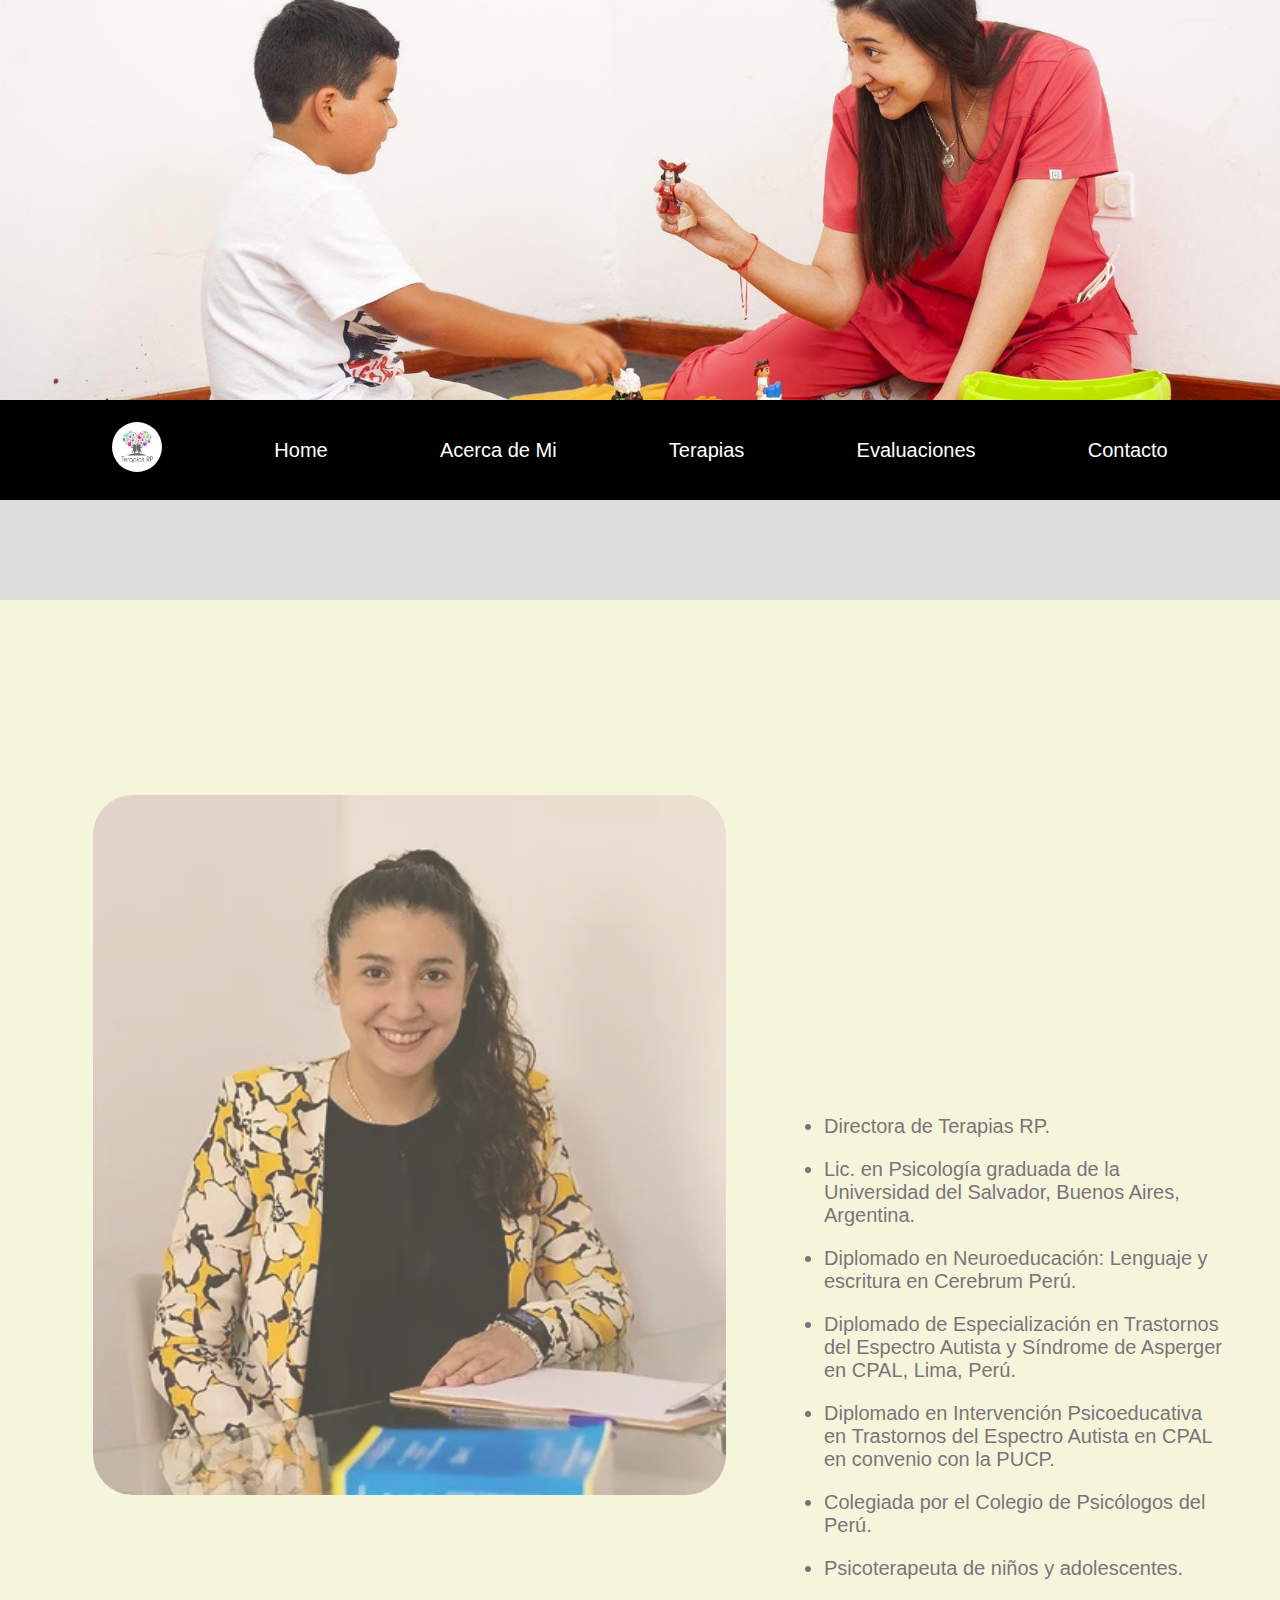
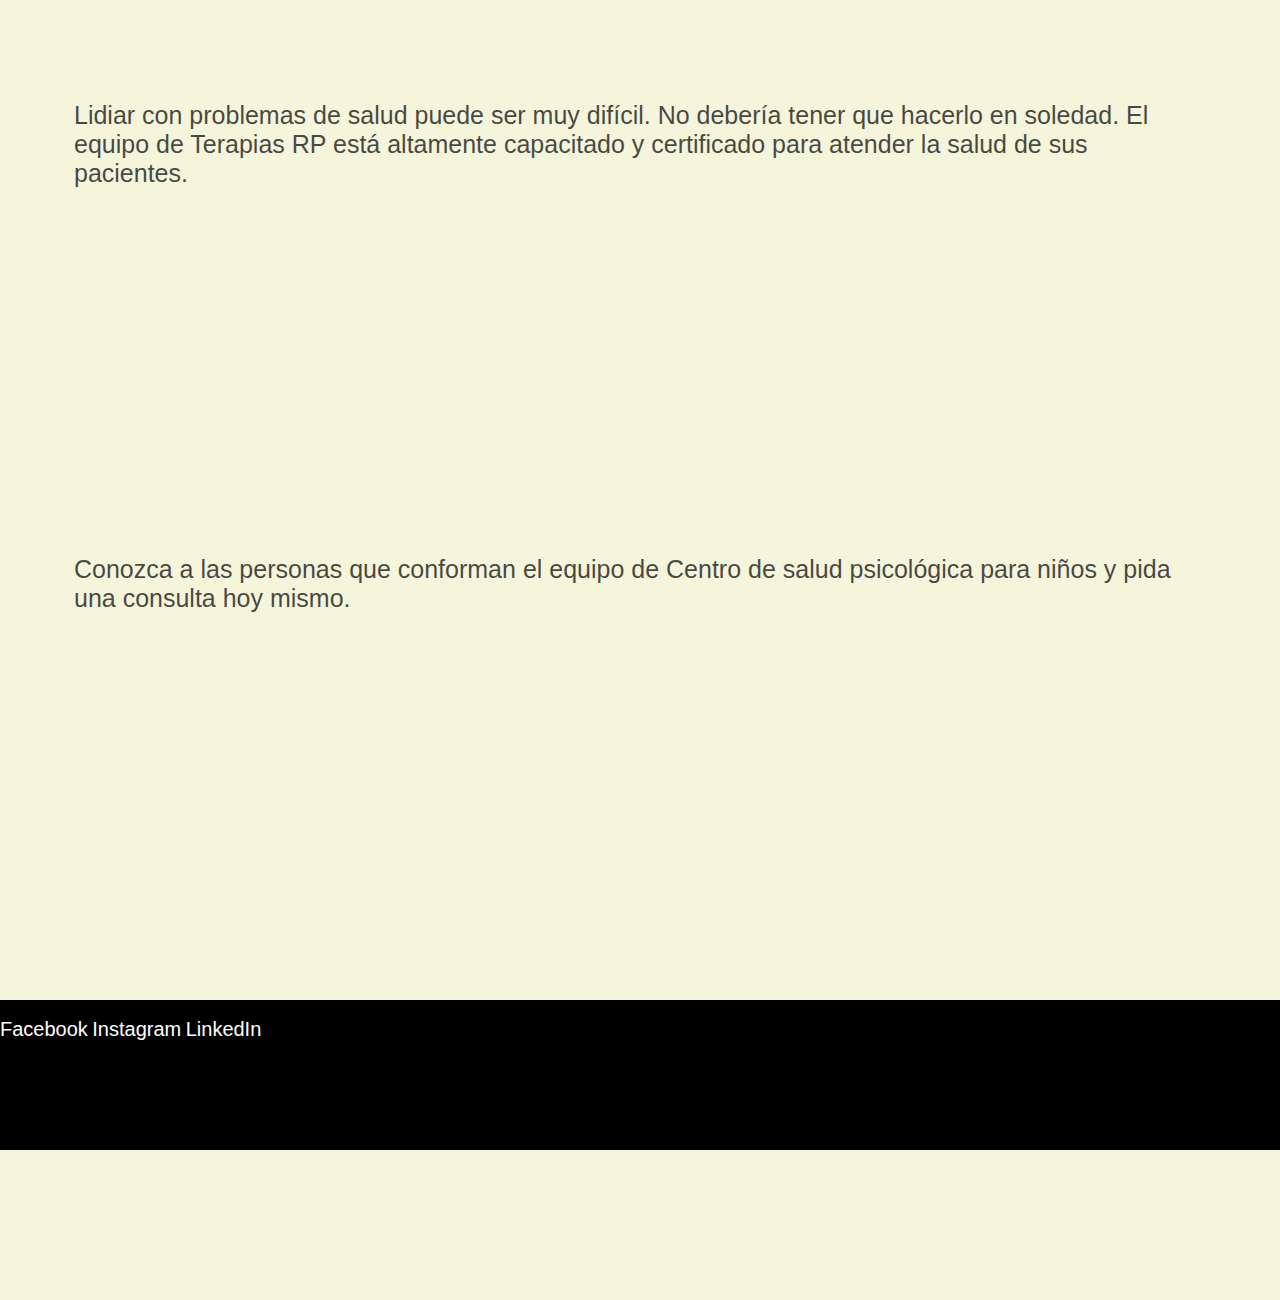
<file: html/acerca_demi.html>
<!DOCTYPE html>
<html lang="en">
<head>
    <meta charset="UTF-8">
    <meta http-equiv="X-UA-Compatible" content="IE=edge">
    <meta name="viewport" content="width=device-width, initial-scale=1.0">
    <link rel="stylesheet" href="../css/estilos.css">
    <link rel="icon" href="../img/icono_terapias.ico">
    <title>Acerca de Mi</title>
</head>
<body>
    
    <div id="grilla_body">
        
        <header>
            <img src="../img/terapia_3.jpg" alt="Terapias RP">
    
        </header>
    
        <nav>

            <ul class="Menu">

                <li>
                    <a href="../index.html">
                        <img class="logo" src="../img/Logo_Nuevo_Terapias RP.jpg" alt="Logo Terapias RP">
                    </a>
                </li>
            
                <li>
                    <a href="../index.html">Home</a>
                </li>
                <li>
                    <a href="acerca_demi.html">Acerca de Mi</a>
                </li>
                <li>
                    <a href="terapias.html">Terapias</a>
                </li>
                <li>
                    <a href="evaluaciones.html">Evaluaciones</a>
                </li>
                <li>
                    <a href="contacto.html">Contacto</a>  
                </li>
            </ul>
        
        </nav>

        <main>
            
            <section class="grid_section_acerca">
            
                <ul class="lista_acerca">
                    <li id="Experiencia">
                        Directora de Terapias RP.
                    </li>
                    <li id="Experiencia">
                        Lic. en Psicología graduada de la  Universidad del Salvador, Buenos Aires, Argentina.
                    </li>
                    <li id="Experiencia">
                        Diplomado en Neuroeducación: Lenguaje y escritura en Cerebrum Perú.
                    </li>
                    <li id="Experiencia">
                        Diplomado de Especialización en Trastornos del Espectro Autista y Síndrome de Asperger en CPAL, Lima, Perú.
                    </li>
                    <li id="Experiencia">
                        Diplomado en Intervención Psicoeducativa en Trastornos del Espectro Autista en CPAL en convenio con la PUCP.  
                    </li>
                    <li id="Experiencia">
                        Colegiada por el Colegio de Psicólogos del Perú.  
                    </li>
                    <li id="Experiencia">
                        Psicoterapeuta de niños y adolescentes.  
                    </li>
                </ul>
        
                <img class="imagen_acerca" src="../img/Roxi.jpg" alt="Foto de Licenciada Roxana Portocala">
           

            </section> 

            <section id="section_acerca">
                <p class="parrafo_acerca">
                    Lidiar con problemas de salud puede ser muy difícil. No debería tener que hacerlo en soledad. El equipo de Terapias RP está altamente capacitado y certificado para atender la salud de sus pacientes.
                </p>
            </section>

            <section id="section_acerca">
                <p class="parrafo_acerca">
                    Conozca a las personas que conforman el equipo de Centro de salud psicológica para niños y pida una consulta hoy mismo.
                </p>
            </section>
        

    </main>

    <footer>
        <h4>Redes sociales</h4>
        <a href="#">Facebook</a>
        <a href="#">Instagram</a>
        <a href="#">LinkedIn</a>
    </footer>
</div>  
</body>
</html>
</file>
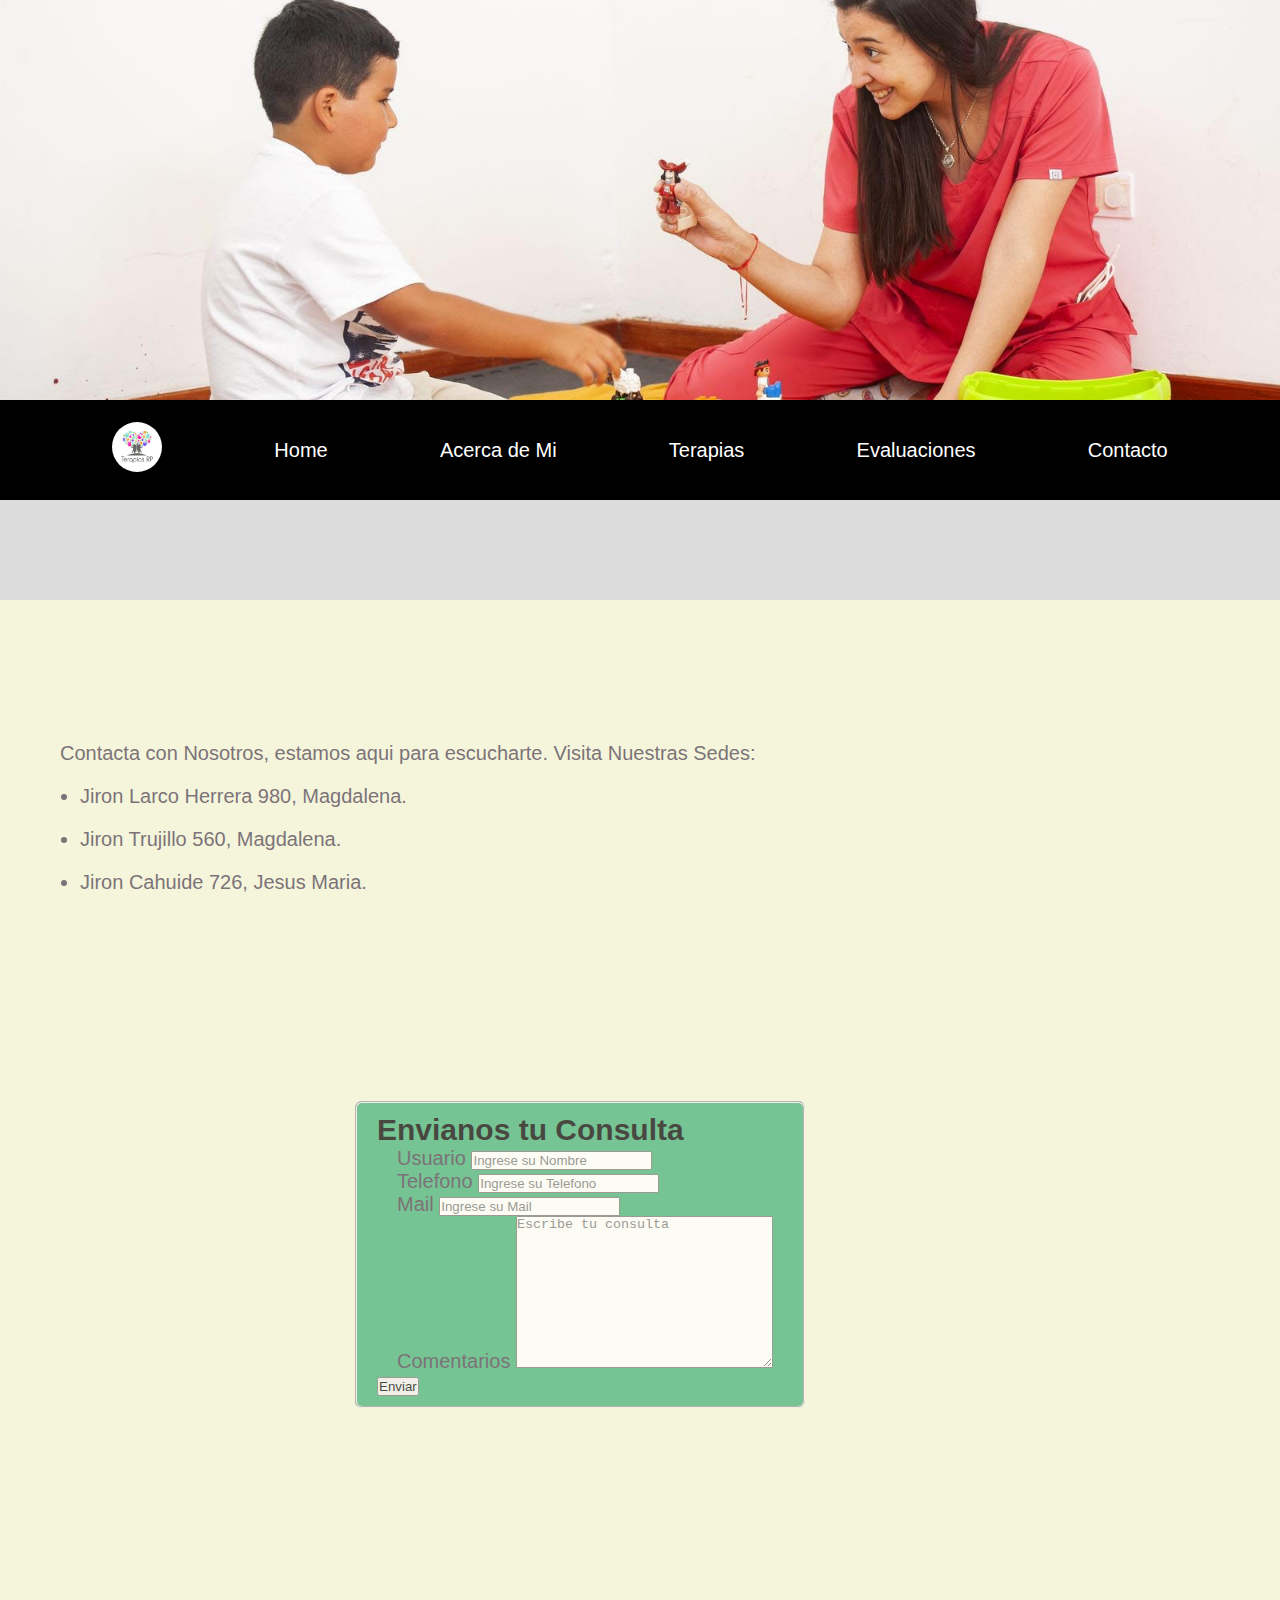
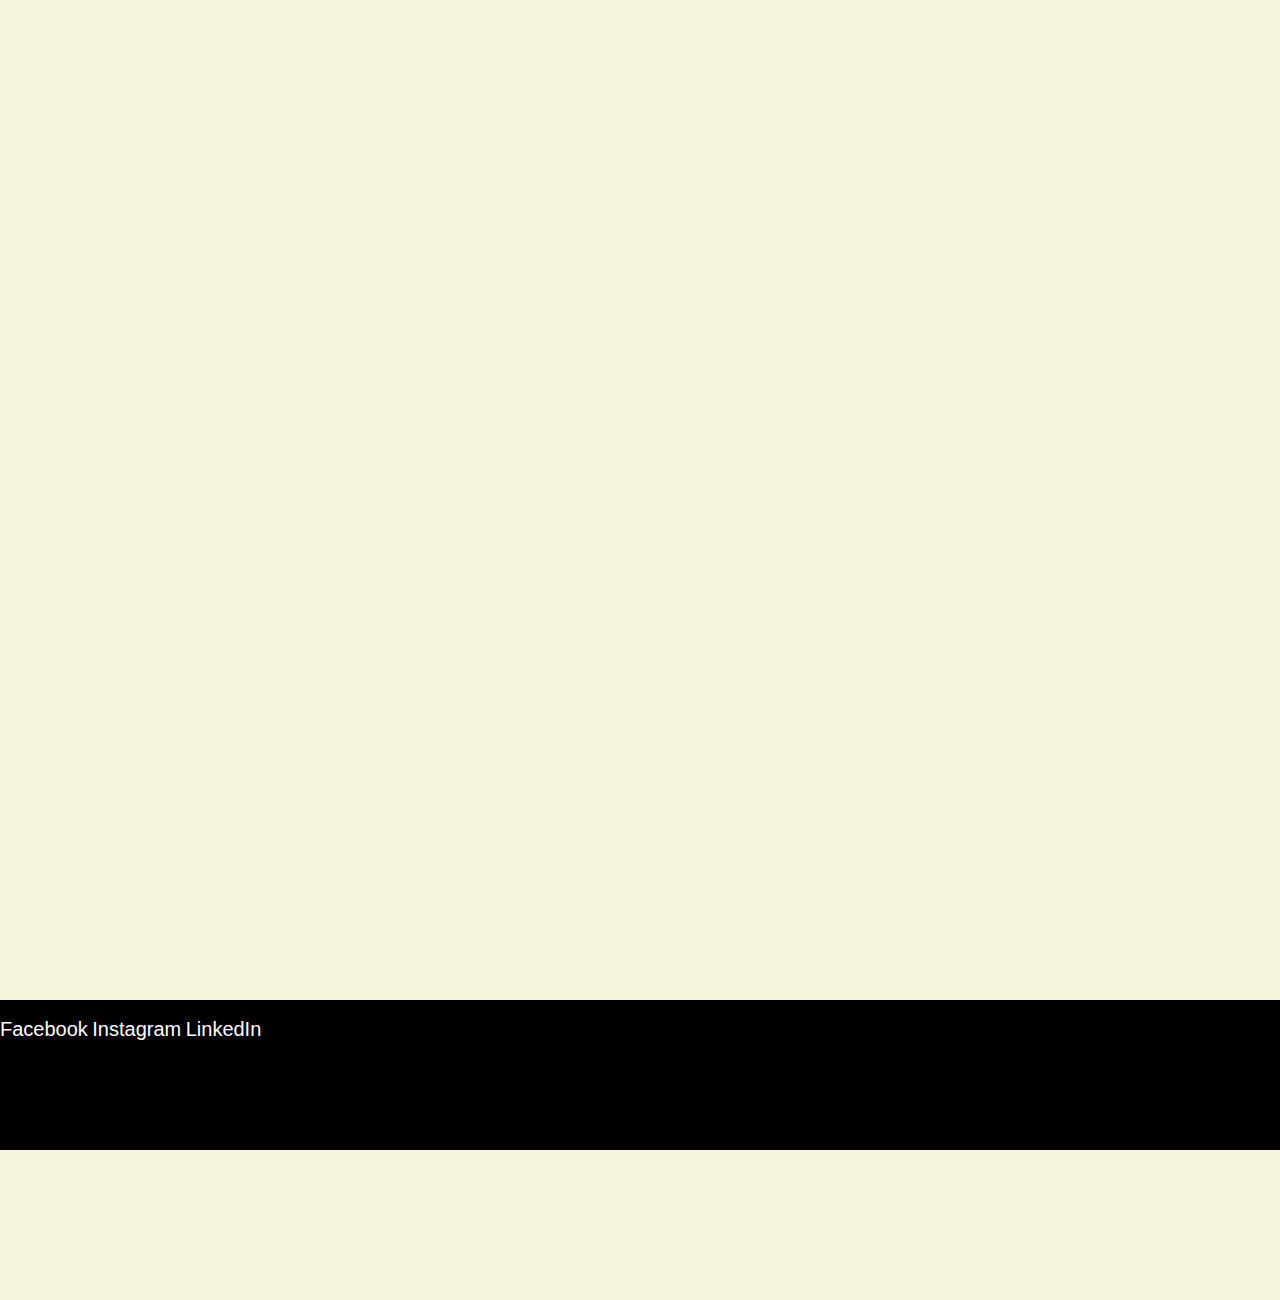
<file: html/contacto.html>
<!DOCTYPE html>
<html lang="en">
<head>
    <meta charset="UTF-8">
    <meta http-equiv="X-UA-Compatible" content="IE=edge">
    <meta name="viewport" content="width=device-width, initial-scale=1.0">
    <link rel="stylesheet" href="../css/estilos.css">
    <link rel="icon" href="../img/icono_terapias.ico">
    <title>Contacto</title>
</head>
<body>

    <div id="grilla_body">

        <header>
            <img src="../img/terapia_3.jpg" alt="Terapias RP">
        </header>

        <nav>

            <ul class="Menu">
                <li>
                    <a href="../index.html">
                        <img class="logo" src="../img/Logo_Nuevo_Terapias RP.jpg" alt="Logo Terapias RP">
                    </a>
                </li>
                <li>
                    <a href="../index.html">Home</a>
                </li>
                <li>
                    <a href="acerca_demi.html">Acerca de Mi</a>
                </li>
                <li>
                    <a href="terapias.html">Terapias</a>
                </li>
                <li>
                    <a href="evaluaciones.html">Evaluaciones</a>
                </li>
                <li>
                    <a href="contacto.html">Contacto</a>  
                </li>
            </ul>
        
        </nav>
    
        <main id="grilla_contacto">
        
            <section class="grid_section">
            
                <p class="parrafo_contacto">Contacta con Nosotros, estamos aqui para escucharte. Visita Nuestras Sedes:</p>
        
                <ul>
                    <li id="Sedes">
                        Jiron Larco Herrera 980, Magdalena.
                    </li>
                    <li id="Sedes">
                        Jiron Trujillo 560, Magdalena.
                    </li>
                    <li id="Sedes">
                        Jiron Cahuide 726, Jesus Maria.
                    </li>
                </ul>

            </section>         
        
            <section class="grid_section">
                <form action="" method="">
            
                <!-- Fieldset me permite agrupar campos de datos-->

                    <fieldset class="formulario">
                        <!--<legend id="titulo_formulario">Formulario de Contacto</legend>-->
                        <h2>Envianos tu Consulta</h2>
                        <!-- Placeholder es para poner una descripcion de que ingresar-->
            
                        <label for="nombre_contacto" id="campo_formulario">Usuario</label>
                        <input type="text" placeholder="Ingrese su Nombre" name="" id="nombre_contacto"> 
                        
                        <br> <!-- Hay que evitarlos, es para un salto de linea-->
                        <label for="user_telefono" id="campo_formulario">Telefono</label>
                        <input type="number" placeholder="Ingrese su Telefono" name="" id="user_telefono">
                        <br>
                        <label for="user_mail" id="campo_formulario">Mail</label>
                        <input type="email" placeholder="Ingrese su Mail" name="" id="user_mail">
                        <br>
                        <label for="user_comentario" id="campo_formulario">Comentarios</label>
                        <textarea name="" placeholder="Escribe tu consulta" id="user_comentario" cols="30" rows="10"></textarea>
                        <input type="button" value="Enviar">

                    </fieldset>
                </form>

                

            </section>

            
            
            
            <section class="grid_section">
                <iframe src="https://www.google.com/maps/embed?pb=!1m18!1m12!1m3!1d3901.29265351022!2d-77.06886948518698!3d-12.09210659143707!2m3!1f0!2f0!3f0!3m2!1i1024!2i768!4f13.1!3m3!1m2!1s0x9105b7a03a857d39%3A0xa478e3de6a8f0f68!2sTerapias%20RP%20-%20Sede%20Jir%C3%B3n%20Larco%20Herrera!5e0!3m2!1ses!2spe!4v1663434034352!5m2!1ses!2spe" width="600" height="450" style="border:0;" allowfullscreen="" loading="lazy" referrerpolicy="no-referrer-when-downgrade" class="mapa"></iframe>
            </section>
            

    </main>

    <footer>
        <h4>Redes sociales</h4>
        <a href="#">Facebook</a>
        <a href="#">Instagram</a>
        <a href="#">LinkedIn</a>
    </footer>
</div>
</body>
</html>
</file>
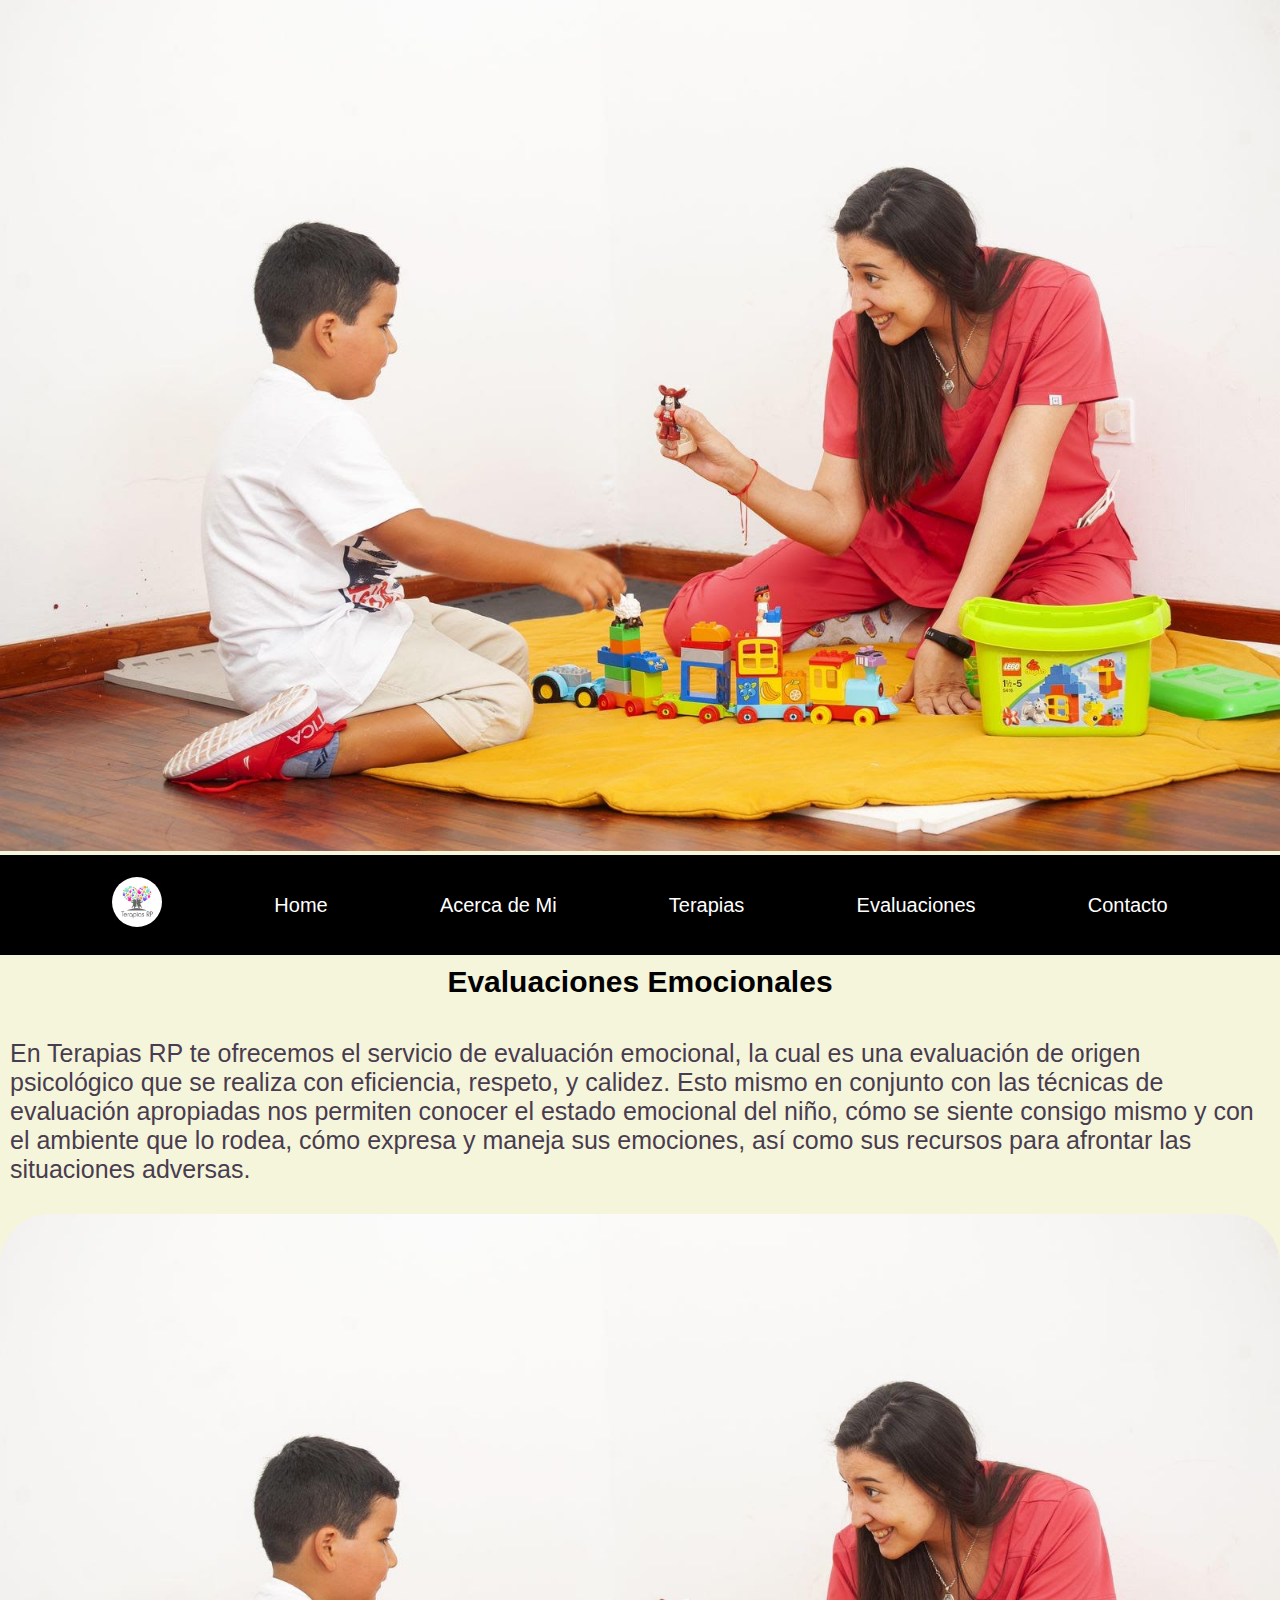
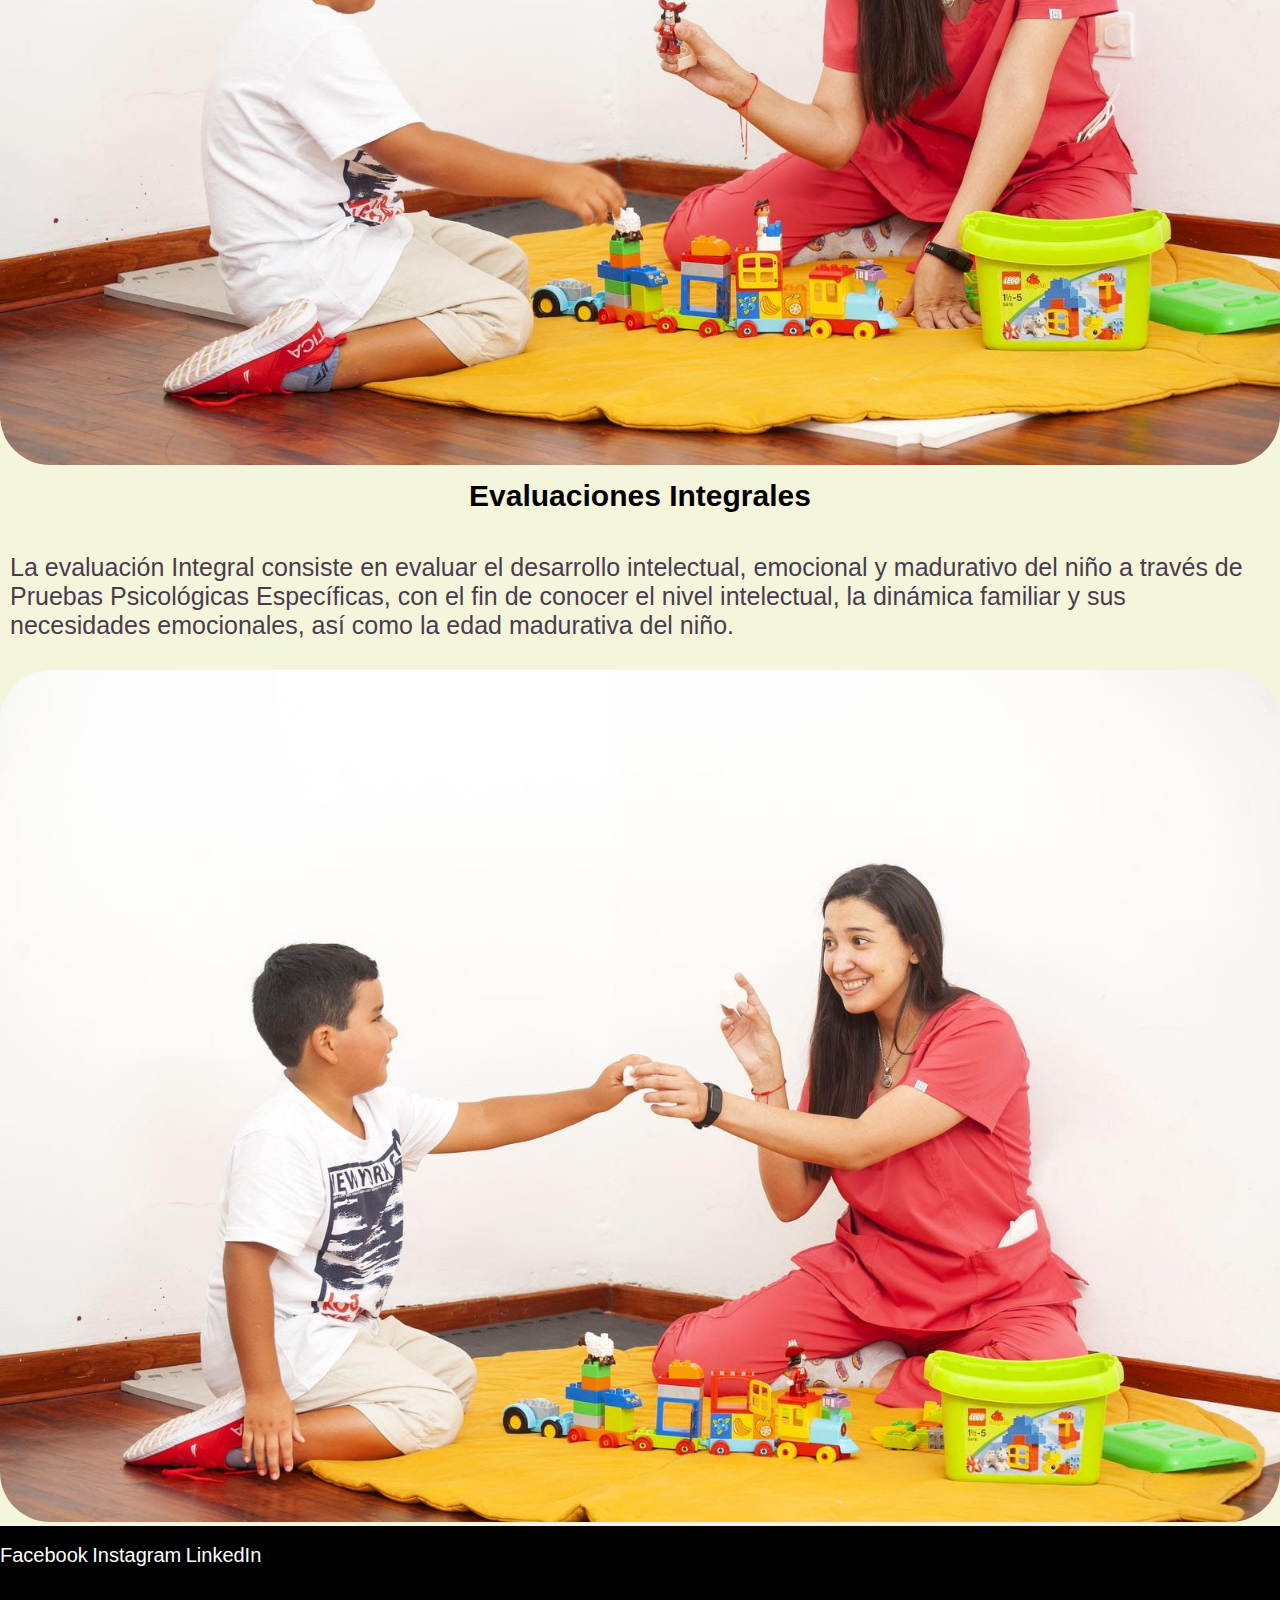
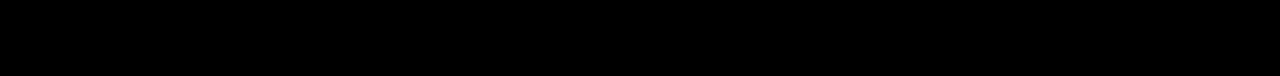
<file: html/evaluaciones.html>
<!DOCTYPE html>
<html lang="en">
<head>
    <meta charset="UTF-8">
    <meta http-equiv="X-UA-Compatible" content="IE=edge">
    <meta name="viewport" content="width=device-width, initial-scale=1.0">
    <link rel="stylesheet" href="../css/estilos.css">
    <link rel="icon" href="../img/icono_terapias.ico">
    <title>Evaluaciones</title>
</head>

<body>

    <header>
        <img src="../img/terapia_3.jpg" alt="Terapias RP">

    </header>

    <nav>

        <ul class="Menu">
            
            <li>
                <a href="../index.html">
                    <img class="logo" src="../img/Logo_Nuevo_Terapias RP.jpg" alt="Logo Terapias RP">
                </a>
            </li>
            <li>
                <a href="../index.html">Home</a>
            </li>
            <li>
                <a href="acerca_demi.html">Acerca de Mi</a>
            </li>
            <li>
                <a href="terapias.html">Terapias</a>
            </li>
            <li>
                <a href="evaluaciones.html">Evaluaciones</a>
            </li>
            <li>
                <a href="contacto.html">Contacto</a>  
            </li>
        </ul>
        
    </nav>

    <main id="grilla_evaluaciones">

            <div>
                <h2 class="titulo_terapias">Evaluaciones Emocionales</h2>

                <p class="terapias_evaluaciones">
                    En Terapias RP te ofrecemos el servicio de evaluación emocional, la cual es una evaluación de origen psicológico que se realiza con eficiencia, respeto, y calidez. 
                    Esto mismo en conjunto con las técnicas de evaluación apropiadas nos permiten conocer el estado emocional del niño, cómo se siente consigo mismo y con el ambiente que lo rodea, cómo expresa y maneja sus emociones, así como sus recursos para afrontar las situaciones adversas.
                </p>

                <img class="imagen_terapias" src="../img/Evaluaciones.jpg" alt="Evaluaciones">

            </div>

            <div>
                <h2 class="titulo_terapias">Evaluaciones Integrales</h2>

                <p class="terapias_evaluaciones">
                    La evaluación Integral consiste en evaluar el desarrollo intelectual, emocional y madurativo del niño a través de Pruebas Psicológicas Específicas, con el fin de conocer el nivel intelectual, la dinámica familiar y sus necesidades emocionales, así como la edad madurativa del niño.
                </p>

                <img class="imagen_terapias" src="../img/Terapia_1.jpg" alt="Evaluaciones">
            </div>

    </main>

    <footer>
        <h4>Redes sociales</h4>
        <a href="#">Facebook</a>
        <a href="#">Instagram</a>
        <a href="#">LinkedIn</a>
    </footer>
    
</body>
</html>
</file>
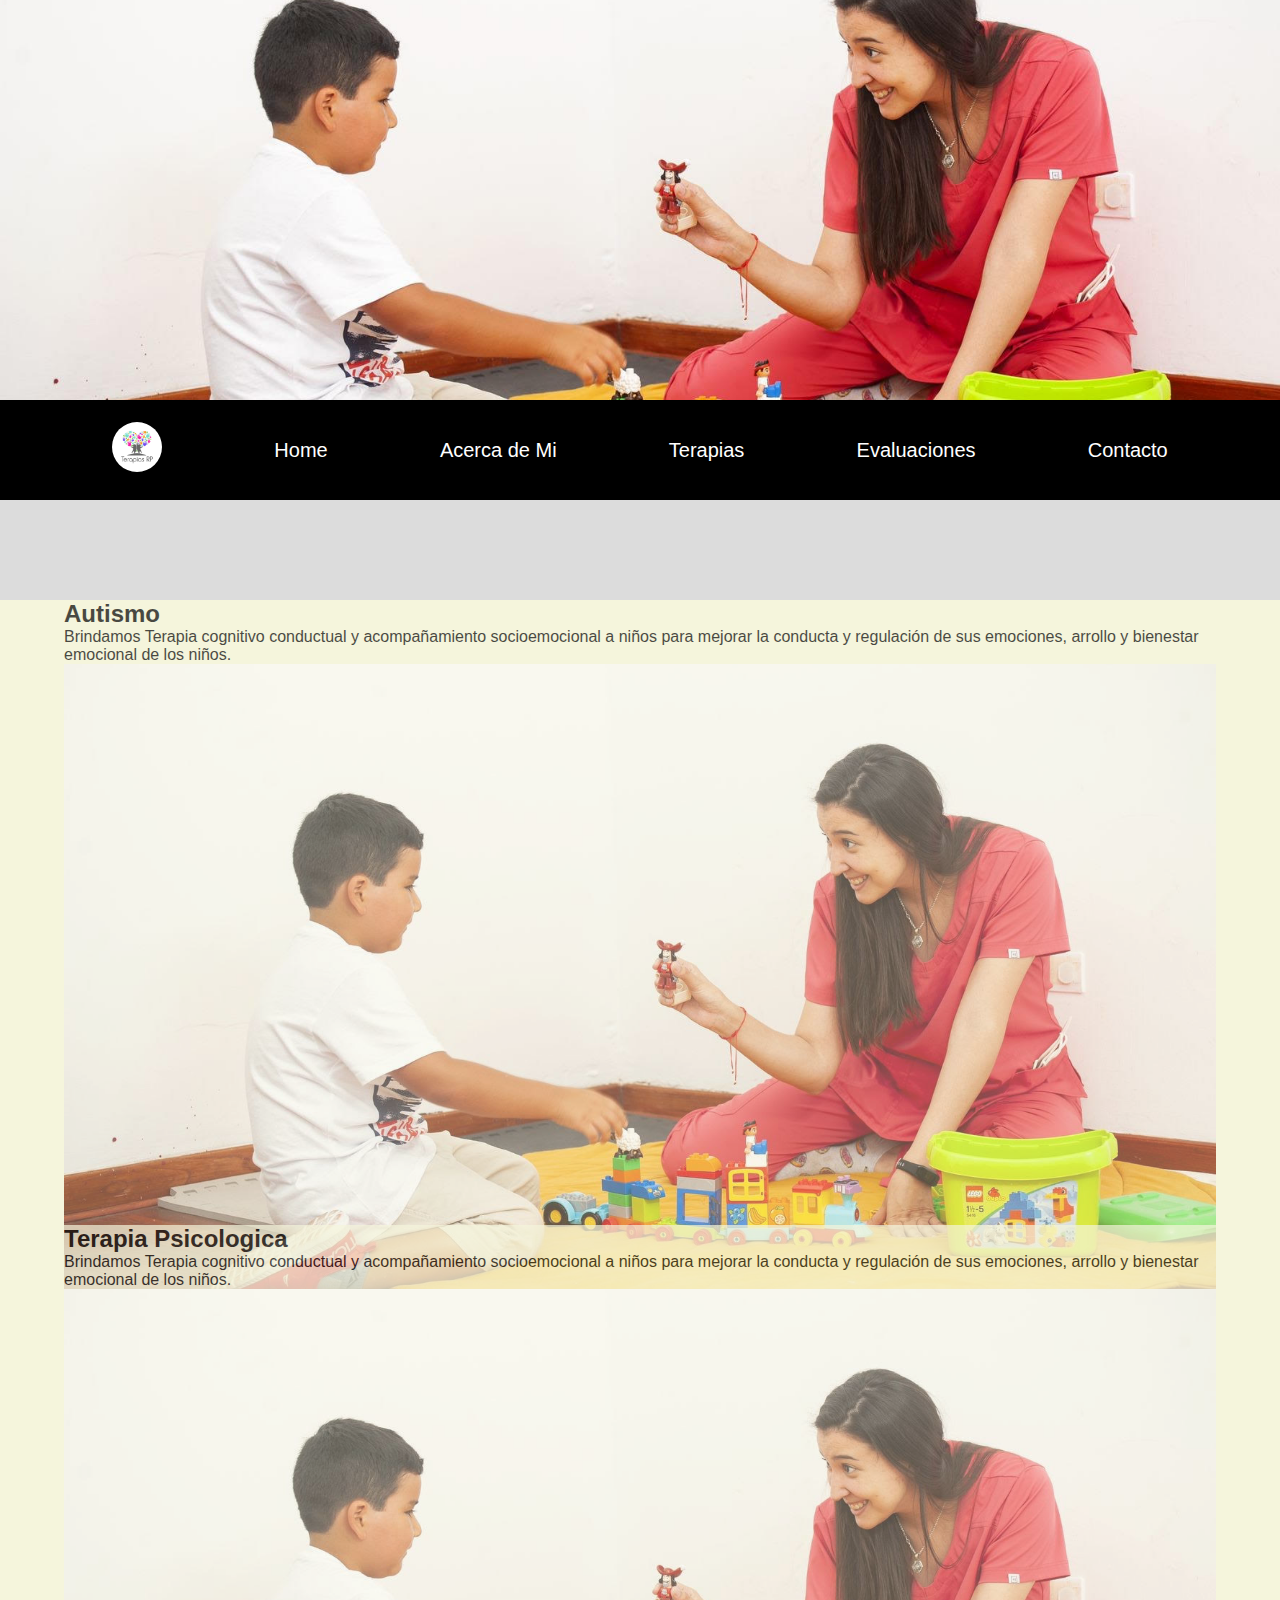
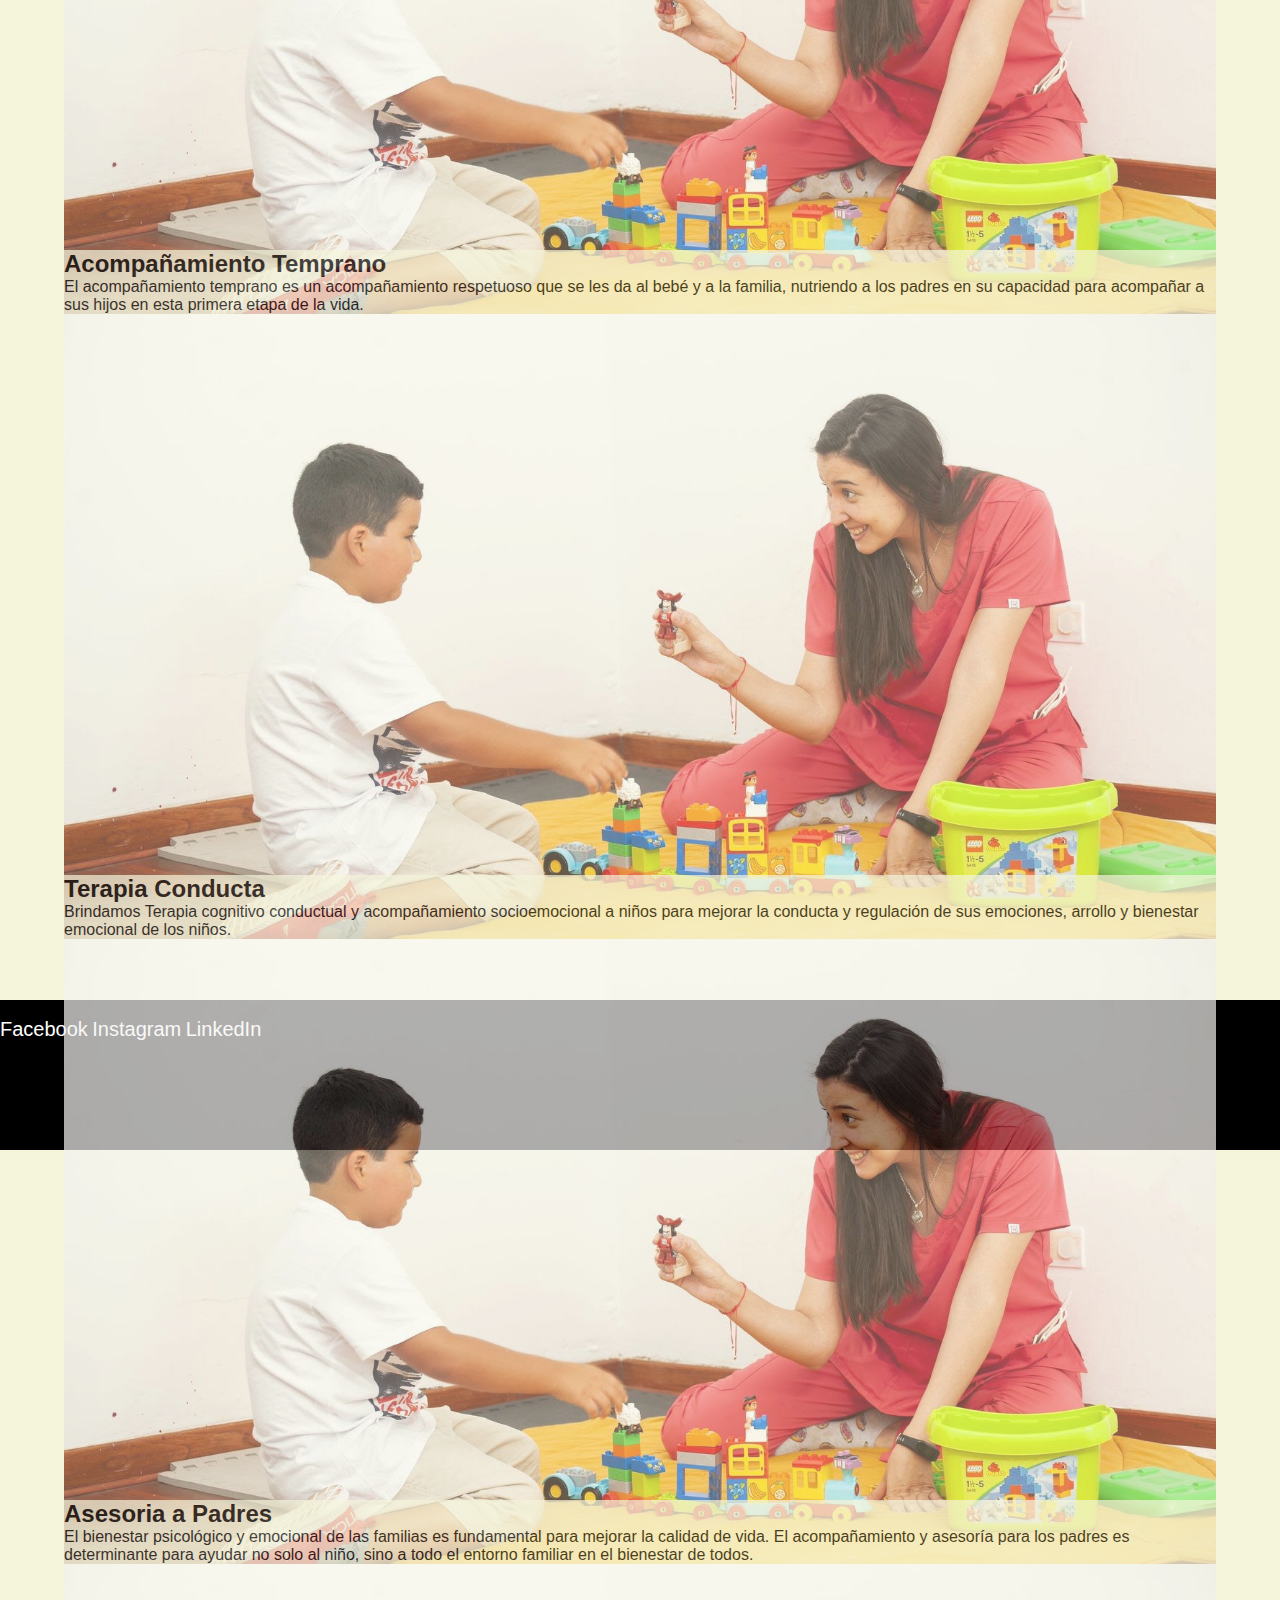
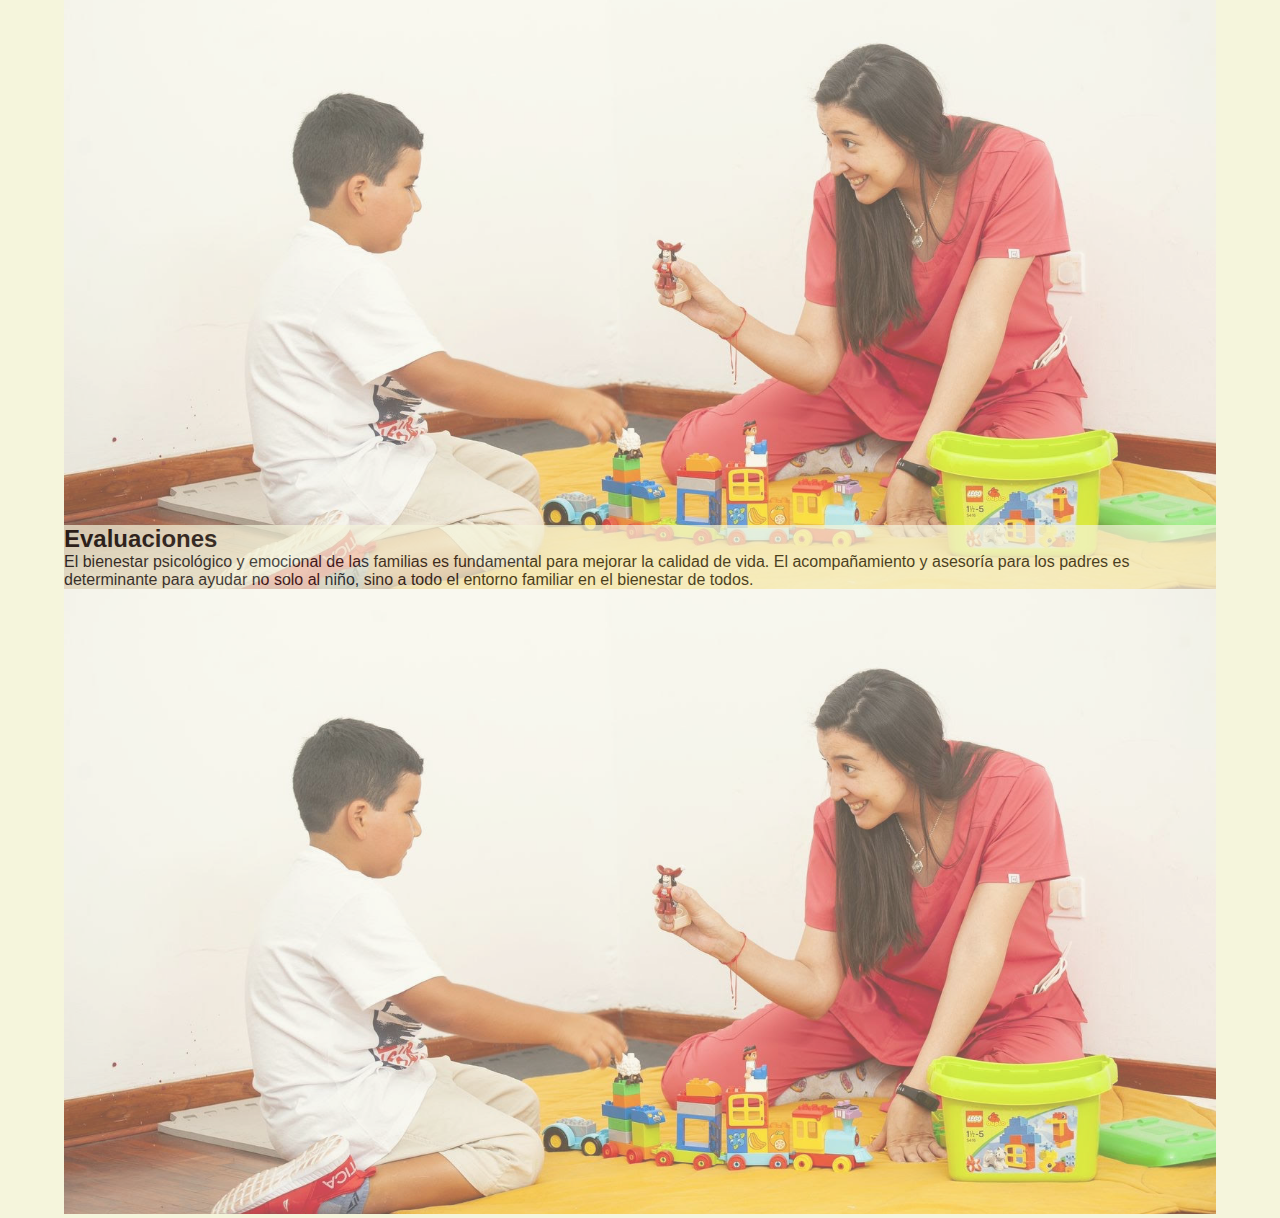
<file: html/terapias.html>
<!DOCTYPE html>
<html lang="en">
<head>
    <meta charset="UTF-8">
    <meta http-equiv="X-UA-Compatible" content="IE=edge">
    <meta name="viewport" content="width=device-width, initial-scale=1.0">
    <link rel="stylesheet" href="../css/estilos.css">
    <link rel="icon" href="../img/icono_terapias.ico">
    <title>Terapias</title>
</head>
<body>
    
    <div id="grilla_body">
    
    <header>
        <img src="../img/terapia_3.jpg" alt="Terapias RP">

    </header>

    <nav>

        <ul class="Menu">
            <li>
                <a href="../index.html">
                    <img class="logo" src="../img/Logo_Nuevo_Terapias RP.jpg" alt="Logo Terapias RP">
                </a>
            </li>
            
            <li>
                <a href="../index.html">Home</a>
            </li>
            <li>
                <a href="acerca_demi.html">Acerca de Mi</a>
            </li>
            <li>
                <a href="terapias.html">Terapias</a>
            </li>
            <li>
                <a href="evaluaciones.html">Evaluaciones</a>
            </li>
            <li>
                <a href="contacto.html">Contacto</a>  
            </li>
        </ul>
        
    </nav>

    <main id="grilla_terapias">

            <section class="grid_section_terapia">
                <h2 id="titulo_section">
                    Autismo
                </h2>
                <p id="parrafo_section">
                    Brindamos Terapia cognitivo conductual y acompañamiento socioemocional a niños para mejorar la conducta y regulación de sus emociones, arrollo y bienestar emocional de los niños.
                </p>

                <img class="img_section" src="../img/Evaluaciones.jpg" alt="Evaluaciones">
            </section>
            
            <section class="grid_section_terapia">
                <h2 id="titulo_section">
                    Terapia Psicologica
                </h2>
                <p id="parrafo_section">
                    Brindamos Terapia cognitivo conductual y acompañamiento socioemocional a niños para mejorar la conducta y regulación de sus emociones, arrollo y bienestar emocional de los niños.
                </p>

                <img class="img_section" src="../img/Evaluaciones.jpg" alt="Evaluaciones">
            </section>

            <section class="grid_section_terapia">
                <h2 id="titulo_section">
                    Acompañamiento Temprano
                </h2>
                <p id="parrafo_section">
                    El acompañamiento temprano es un acompañamiento respetuoso que se les da al bebé y a la familia, nutriendo a los padres en su capacidad para acompañar a sus hijos en esta primera etapa de la vida.
                </p>

                <img class="img_section" src="../img/Evaluaciones.jpg" alt="Evaluaciones">
            </section>

            <section class="grid_section_terapia">
                <h2 id="titulo_section">
                    Terapia Conducta
                </h2>
                <p id="parrafo_terapias">
                    Brindamos Terapia cognitivo conductual y acompañamiento socioemocional a niños para mejorar la conducta y regulación de sus emociones, arrollo y bienestar emocional de los niños.
                </p>

                <img class="img_section" src="../img/Evaluaciones.jpg" alt="Evaluaciones">
            </section>
    
            <section class="grid_section_terapia">
                <h2 id="titulo_section">
                    Asesoria a Padres
                </h2>
                <p id="parrafo_section">
                    El bienestar psicológico y emocional de las familias es fundamental para mejorar la calidad de vida. El acompañamiento y asesoría para los padres es determinante para ayudar no solo al niño, sino a todo el entorno familiar en el bienestar de todos. 
                </p>

                <img class="img_section" src="../img/Evaluaciones.jpg" alt="Evaluaciones">
            </section>    
            
            
            <section class="grid_section_terapia">
                <h2 id="titulo_section">
                    Evaluaciones
                </h2>
                <p id="parrafo_section">
                    El bienestar psicológico y emocional de las familias es fundamental para mejorar la calidad de vida. El acompañamiento y asesoría para los padres es determinante para ayudar no solo al niño, sino a todo el entorno familiar en el bienestar de todos. 
                </p>

                <img class="img_section" src="../img/Evaluaciones.jpg" alt="Evaluaciones">

            </section> 

            
    
    </main>
    
    <footer>
        <h4>Redes sociales</h4>
        <a href="#">Facebook</a>
        <a href="#">Instagram</a>
        <a href="#">LinkedIn</a>
    </footer>

</div>    
    
</body>
</html>
</file>
<file: css/estilos.css>
*{
    margin: 0;
    padding: 0;
}

/*Grilla que define la estructura de la pagina*/

#grilla_body{
    display:grid;
    grid-template-columns: 100%;
    grid-template-rows: 400px 200px 2000px 300px;
    grid-template-areas: "header"
                         "nav"
                         "main"
                         "footer";
}

main{
    display:flex;
    flex-direction: column;
    justify-content: space-evenly;
    align-items: center;
}

img{
    width: 100%;
    height: 100%;
    object-fit: cover ;
}



section{
    background-color: beige;;
    height: 25%;
    width: 90%;
    opacity: 0.7;
}

.grid_section_home{
    display:grid;
    grid-template-columns: 55% 35%;
    grid-template-rows: 30% 60%;

    grid-template-areas: "img titulo"
                         "img parrafo";

    justify-content: space-around;
    align-content: space-evenly;
    justify-items: center;
    align-items: center;

}

.img_section{
    grid-area:img;
}


.titulo_section{
    font-size:30px;
}

.parrafo_section{
    font-size:20px;
    text-align: center;
    align-self: start;
}

.grid_section_acerca{
    display:grid;
    grid-template-columns: 55% 35%;
    grid-template-rows: 700px;

    grid-template-areas: "img list";

    justify-content: space-around;
    align-content: space-evenly;
    justify-items: center;
    align-items: center;
    height: 1200px;
}

.parrafo_acerca{
    padding: 10px;
    font-family: 'Roboto', sans-serif;
    font-size: 25px;
    
}

.imagen_acerca{
    border-radius: 40px;
    object-fit: cover ;
    height: 100%;
    width: 100%;
    grid-area: img;
    
}

.lista_acerca{
    font-size: 20px;
    
}

nav{
    background-color: gainsboro;
    position: sticky;
    top: 0px;
    z-index: 50;
}


footer{
    background-color: black;
 
}


footer p{
    color:white;    
    text-align: center;
}

body {
    font-family: 'Roboto', sans-serif;
    background-color: beige;
}

.Menu{
    display:flex;  
    background-color: black;
    list-style-type: none;
}

a{
    color: white;
    text-decoration: none;
    font-size: 20px;
    font-family: Verdana, Geneva, Tahoma, sans-serif;
}

#grilla_contacto{
    display:grid;
}

#grilla_evaluaciones{
    display:grid;
}

#grilla_contacto{
    display:grid;
}

/*XS & S*/

@media only screen and ( max-width:600px){

    
    header{
        height: 300px;
    }
    
   
    ul{
        height: 200px;
        flex-direction: column;
        justify-content: space-evenly;
        align-items: center;
    }

    li{
        font-size:20px;
    }



    #grilla_terapias{
        
        grid-template-columns: 100%;
        grid-template-rows: 300px 300px 300px 300px 300px 300px;
        grid-template-areas: "t1"
                             "t2"
                             "t3"
                             "t4"
                             "t5"
                             "t6";

        justify-content: space-evenly;
        align-content: space-around;
    }

    .titulo_section{
        font-size:20px;
        text-align: left;
        align-self: center;
    }
    
    .parrafo_section{
        font-size:20px;
        text-align: center;
        align-self: center;
    }

    footer p{
        color:white;
        font-size:16px;
        text-align: center;
    }

    
  
}

/*Pantalla Mediana MD*/

@media only screen and (min-width:600px){

    

    ul{
        flex-direction: row;
        height: 100px;
        justify-content: space-evenly;
        align-items: center;
    }

    li{
        font-size:22px;
    }

    #grilla_terapias{

        
        grid-template-columns: 45% 45%;
        grid-template-rows: 500px 500px 500px;
        grid-template-areas: "t1 t2"
                             "t3 t4"
                             "t5 t6";


        justify-content: space-evenly;
        align-content: space-around;
        
    }

    footer{
        height: 150px;
    }
}

/*Pantalla Grande*/

@media only screen and (min-width:992px){


    #grilla_terapias{
        height: 2500px;
        grid-template-columns: 30% 30% 30%;
        grid-template-rows: 600px 600px 600px;
        grid-template-areas: "t1 . t2"
                             "t3 . t4"
                             "t5 . t6";
    }


    #img_uno{
        grid-area:t1;
    }

    #img_dos{
        grid-area:t5;
    }

    #img_tres{
        grid-area:t6;
    }
}


h1{
    text-align: center;
    color: white;
    font-family: 'Architects Daughter', cursive;
    font-size: 80px;
}

.home_titulo{
    text-align: center;
    font-size: 40px;
    font-family: 'Architects Daughter', cursive;
    padding: 10px;
}

.parrafo_home{
    font-size:18px;
    font-family: Verdana, Geneva, Tahoma, sans-serif;
    text-align: center;
    align-self: start;
    
}

/*
.imagen_home{
    height: 70%;
    width: auto;
    border-radius: 35px;
    margin-left: 100px;
    margin-top: 10px;
    margin-bottom: 10px;
    margin-right: 10px;
    border: 1px solid black;
    padding: 10px;
}*/

.logo{
    width: 50px;
    height: 50px;
    border-radius: 50%;
}



.boton{
    text-align: center;
    margin-left: 700px;
    margin-top: 30px;
    height: 50px;
    width: 200px;
    font-size: 20px;
    font-family: 'Roboto', sans-serif;
    background-color: grey;
    color: white;
}

#Experiencia{
    font-family: 'Roboto', sans-serif;
    font-size: 20px;
    color: rgb(73, 60, 78);
    width: 100%;
    text-align: left;
    list-style: disc;
    margin-left: 40px;
    margin-bottom: 4px;
    margin-top: 20px;
}

#Sedes{
    font-family: 'Roboto', sans-serif;
    font-size: 20px;
    color: rgb(73, 60, 78);
    width: 100%;
    text-align: left;
    list-style: disc;
    margin-left: 40px;
    margin-bottom: 4px;
    margin-top: 20px;
}

.parrafo{
    color: rgb(175, 86, 213);
    font-style: italic;
    font-weight: 20;
    font-size: 20px;
    font-family: 'Roboto', sans-serif;
    text-align: center;
    text-decoration: solid;
}

.terapias_evaluaciones{
    color: rgb(73, 60, 78);
    font-size: 25px;
    font-family: 'Roboto', sans-serif;
    text-align: left;
    text-decoration: solid;
    margin-top: 20px;
    margin-bottom: 20px;
    padding: 10px;
}

.titulo_terapias{
    text-align: center;
    padding: 10px;
    font-family: 'Roboto', sans-serif;
    font-size: 30px;
}

.imagen_terapias{
    border-radius: 50px;
    width: 100%;
    height: 100%;
    object-fit: cover ;
}


.parrafo_contacto{
    color: rgb(73, 60, 78);
    font-size: 20px;
    font-family: 'Roboto', sans-serif;
    text-align: left;
    margin-top: 20px;
    margin-bottom: 20px;
    margin-left: 20px;
}

.formulario{
    font-size: 20px;
    font-family: 'Roboto', sans-serif;
    text-align: left;
    
    background-color: rgb(65, 174, 119);
    
    width: 450px;
    height: 90%;
    margin: auto;
    padding: 10px 20px;
    border-radius: 7px;
    box-sizing: border-box;
}

#titulo_formulario{
    font-size: 30px;
    font-family: 'Roboto', sans-serif;
    color: rgb(73, 60, 78);
}

#campo_formulario{
    font-size: 20px;
    margin-left: 20px;
    font-family: 'Roboto', sans-serif;
    color: rgb(73, 60, 78);
}

.mapa{
    margin-top: 20px;
    margin-bottom: 20px;
    margin-left: 200px;
    height: 1000px;
    width: 1000px;

}
</file>
